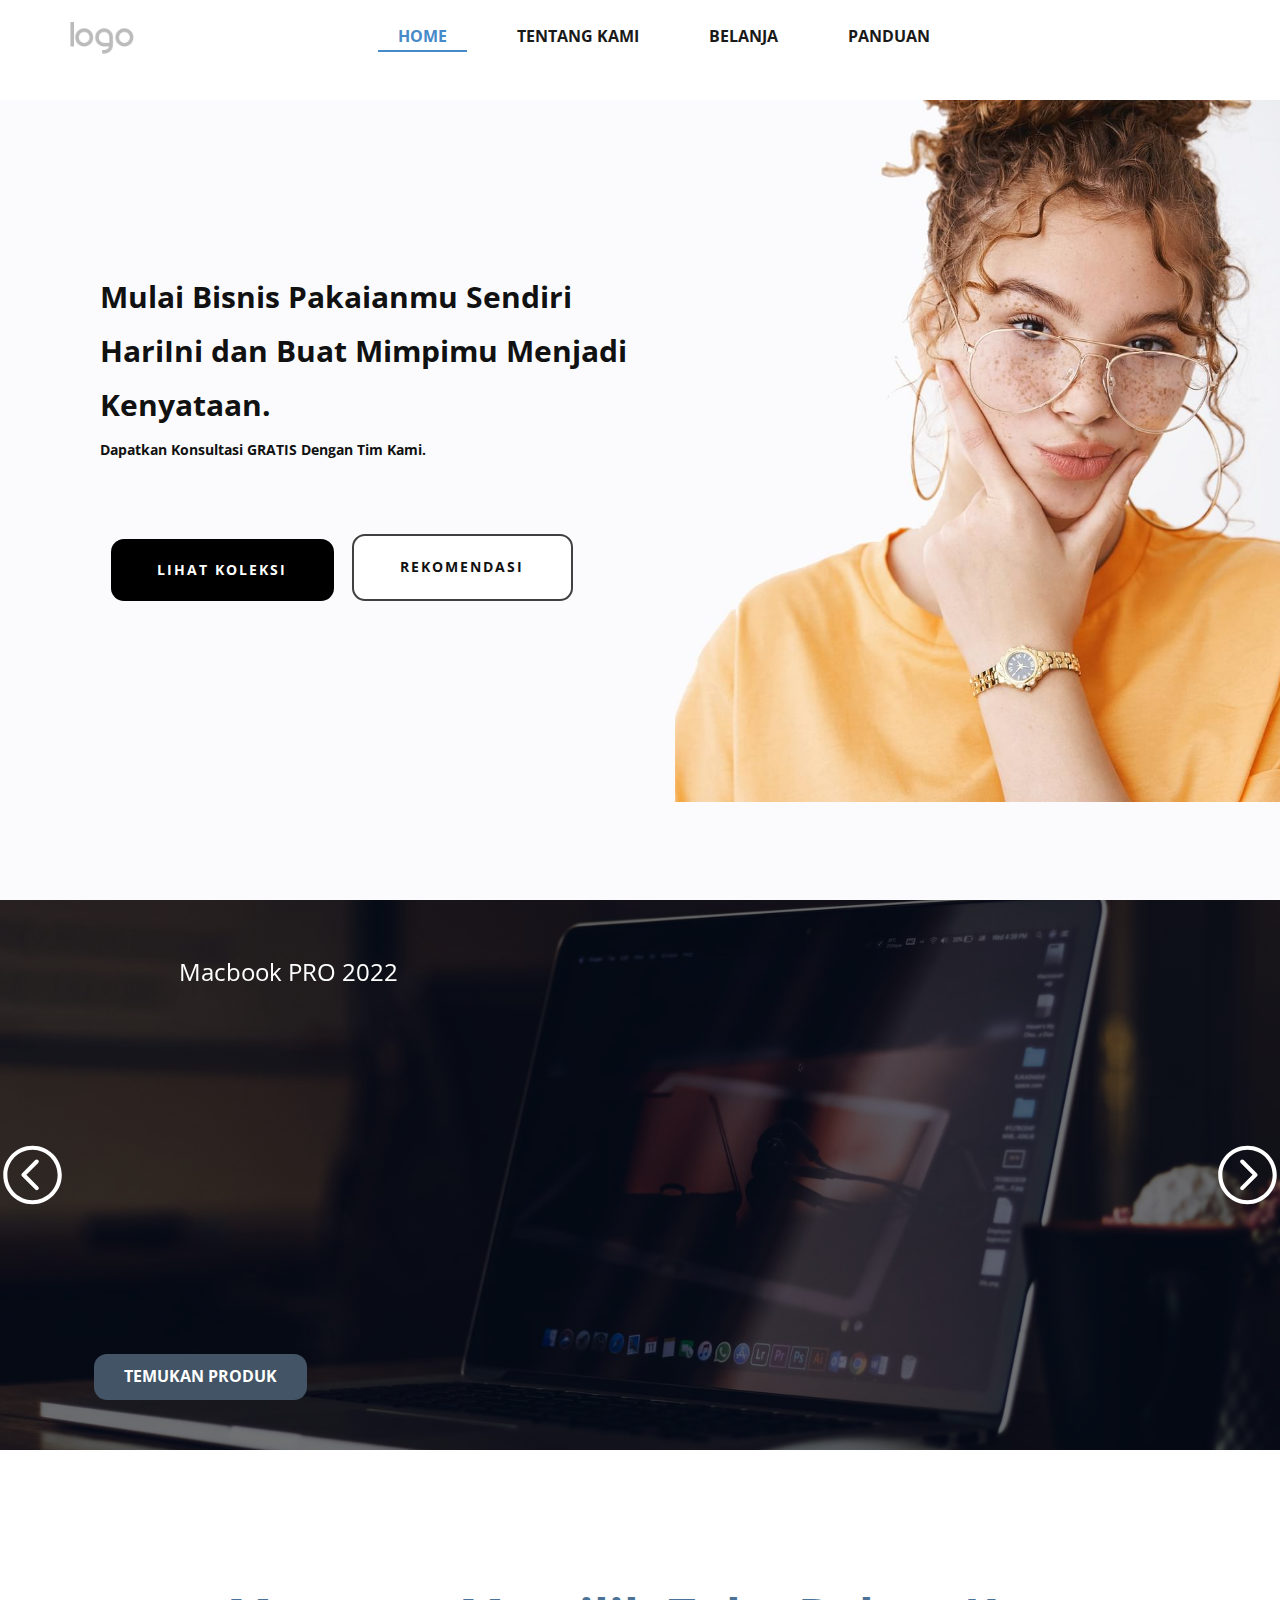
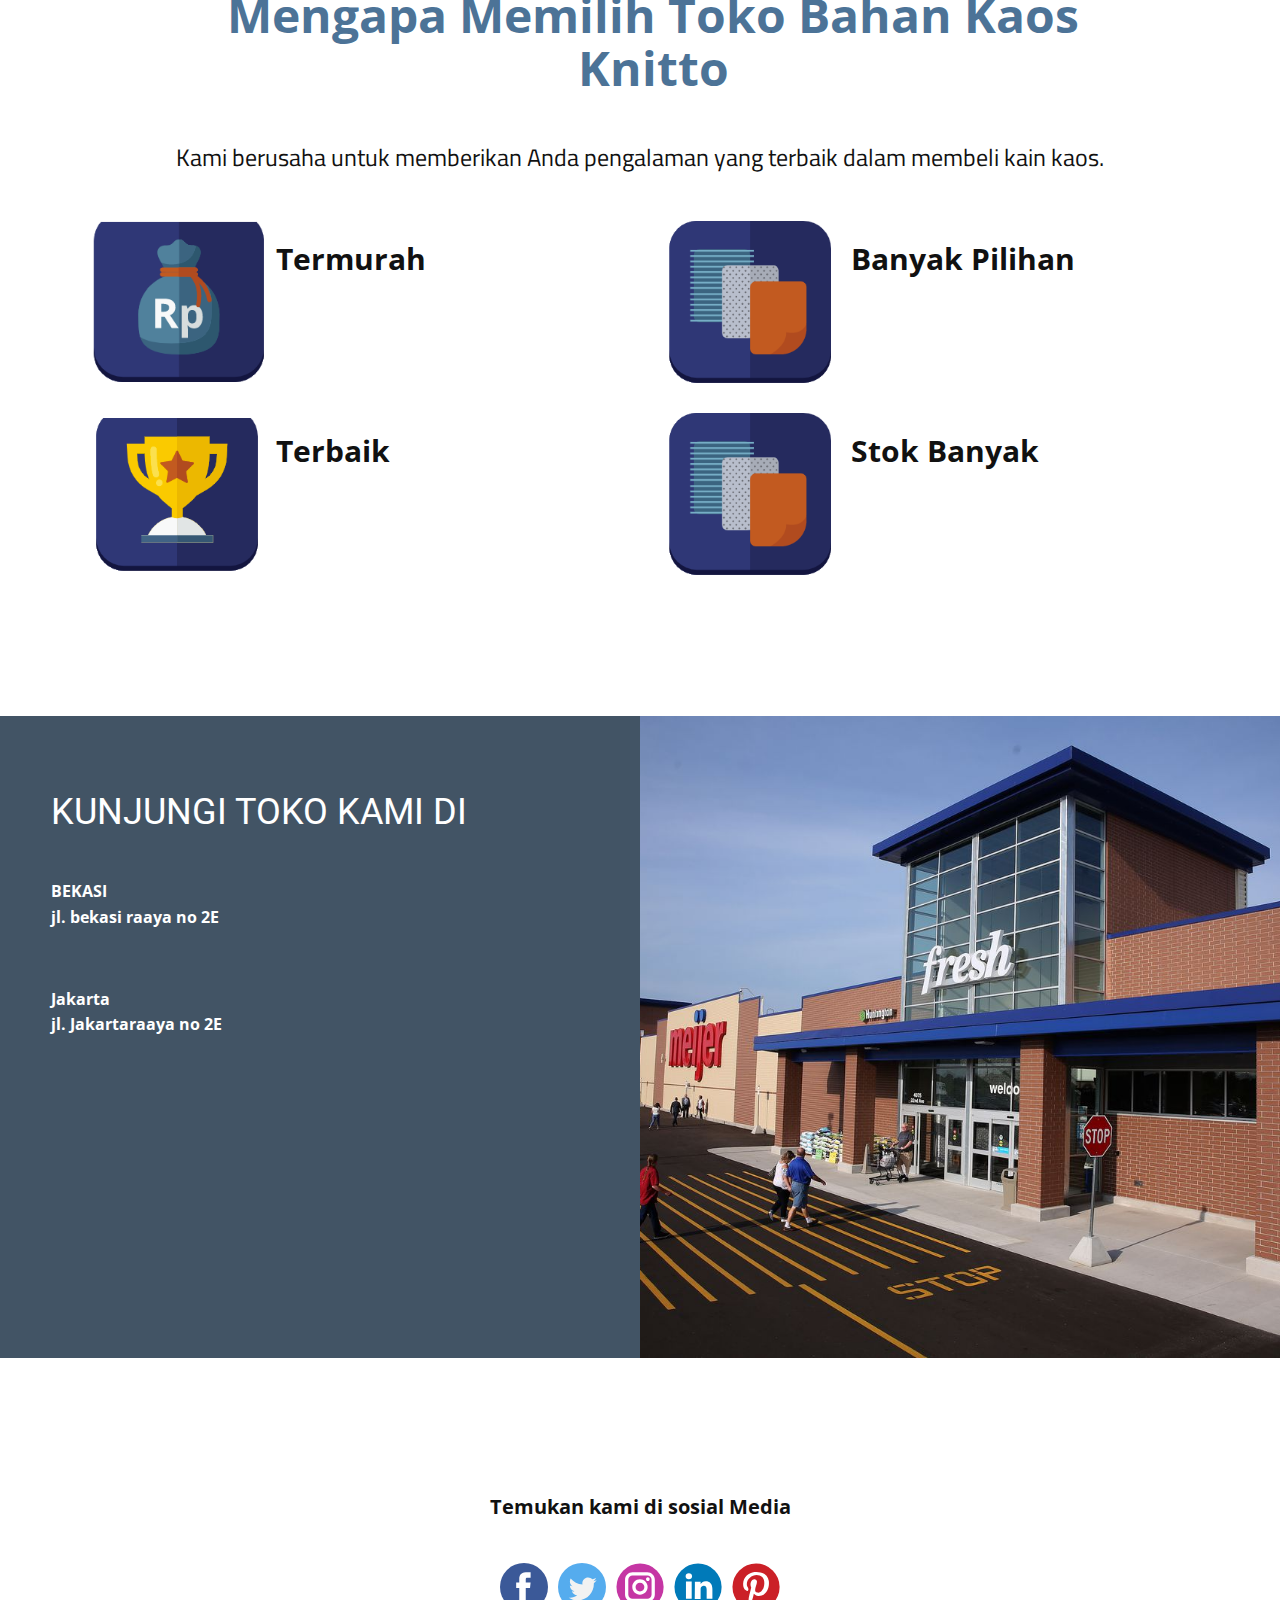
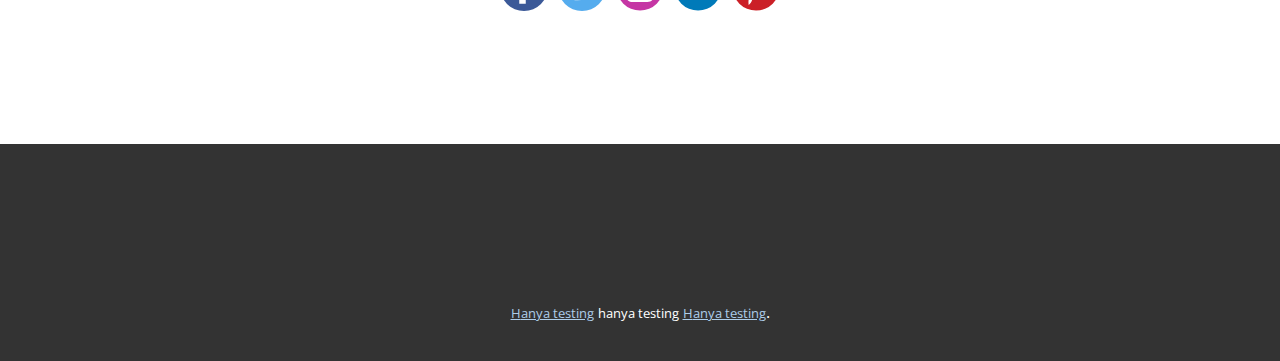
<file: index.html>
<!DOCTYPE html>
<html style="font-size: 16px;">
  <head>
    <meta name="viewport" content="width=device-width, initial-scale=1.0">
    <meta charset="utf-8">
    <meta name="keywords" content="Sample Barang 1, Sample barang 2, Mengapa Harus Membeli Barang Disini, KUNJUNGI TOKO KAMI DI">
    <meta name="description" content="">
    <meta name="page_type" content="np-template-header-footer-from-plugin">
    <title>HOME</title>
    <link rel="stylesheet" href="nicepage.css" media="screen">
<link rel="stylesheet" href="HOME.css" media="screen">
    <script class="u-script" type="text/javascript" src="jquery.js" defer=""></script>
    <script class="u-script" type="text/javascript" src="nicepage.js" defer=""></script>
    <meta name="generator" content="Nicepage 4.4.0, nicepage.com">
    <link id="u-theme-google-font" rel="stylesheet" href="https://fonts.googleapis.com/css?family=Roboto:100,100i,300,300i,400,400i,500,500i,700,700i,900,900i|Open+Sans:300,300i,400,400i,600,600i,700,700i,800,800i">
    <link id="u-page-google-font" rel="stylesheet" href="https://fonts.googleapis.com/css?family=Open+Sans:300,300i,400,400i,600,600i,700,700i,800,800i|Titillium+Web:200,200i,300,300i,400,400i,600,600i,700,700i,900">
    
    

    
    <script type="application/ld+json">{
		"@context": "http://schema.org",
		"@type": "Organization",
		"name": "",
		"logo": "images/default-logo.png"
}</script>
    <meta name="theme-color" content="#478ac9">
    <meta property="og:title" content="HOME">
    <meta property="og:type" content="website">
  </head>
  <body data-home-page="HOME.html" data-home-page-title="HOME" class="u-body u-xl-mode"><header class="u-clearfix u-header u-sticky u-sticky-e33a u-white u-header" id="sec-bfc9"><div class="u-clearfix u-sheet u-sheet-1">
        <a href="https://nicepage.com" class="u-image u-logo u-image-1">
          <img src="images/default-logo.png" class="u-logo-image u-logo-image-1">
        </a>
        <nav class="u-align-center u-menu u-menu-dropdown u-offcanvas u-menu-1">
          <div class="menu-collapse" style="font-size: 1rem; letter-spacing: 0px; font-weight: 700; text-transform: uppercase;">
            <a class="u-button-style u-custom-active-border-color u-custom-border u-custom-border-color u-custom-borders u-custom-hover-border-color u-custom-left-right-menu-spacing u-custom-padding-bottom u-custom-text-color u-custom-text-hover-color u-custom-top-bottom-menu-spacing u-nav-link u-text-active-palette-1-base u-text-hover-palette-2-base" href="#">
              <svg class="u-svg-link" viewBox="0 0 24 24"><use xmlns:xlink="http://www.w3.org/1999/xlink" xlink:href="#menu-hamburger"></use></svg>
              <svg class="u-svg-content" version="1.1" id="menu-hamburger" viewBox="0 0 16 16" x="0px" y="0px" xmlns:xlink="http://www.w3.org/1999/xlink" xmlns="http://www.w3.org/2000/svg"><g><rect y="1" width="16" height="2"></rect><rect y="7" width="16" height="2"></rect><rect y="13" width="16" height="2"></rect>
</g></svg>
            </a>
          </div>
          <div class="u-custom-menu u-nav-container">
            <ul class="u-nav u-spacing-30 u-unstyled u-nav-1"><li class="u-nav-item"><a class="u-border-2 u-border-active-palette-1-base u-border-hover-palette-1-base u-border-no-left u-border-no-right u-border-no-top u-button-style u-nav-link u-text-active-palette-1-base u-text-grey-90 u-text-hover-grey-90" href="HOME.html" style="padding: 6px 20px;">HOME</a>
</li><li class="u-nav-item"><a class="u-border-2 u-border-active-palette-1-base u-border-hover-palette-1-base u-border-no-left u-border-no-right u-border-no-top u-button-style u-nav-link u-text-active-palette-1-base u-text-grey-90 u-text-hover-grey-90" href="#" style="padding: 6px 20px;">TENTANG KAMI</a>
</li><li class="u-nav-item"><a class="u-border-2 u-border-active-palette-1-base u-border-hover-palette-1-base u-border-no-left u-border-no-right u-border-no-top u-button-style u-nav-link u-text-active-palette-1-base u-text-grey-90 u-text-hover-grey-90" href="#" style="padding: 6px 20px;">BELANJA</a>
</li><li class="u-nav-item"><a class="u-border-2 u-border-active-palette-1-base u-border-hover-palette-1-base u-border-no-left u-border-no-right u-border-no-top u-button-style u-nav-link u-text-active-palette-1-base u-text-grey-90 u-text-hover-grey-90" href="#" style="padding: 6px 20px;">PANDUAN</a>
</li></ul>
          </div>
          <div class="u-custom-menu u-nav-container-collapse">
            <div class="u-black u-container-style u-inner-container-layout u-opacity u-opacity-95 u-sidenav">
              <div class="u-inner-container-layout u-sidenav-overflow">
                <div class="u-menu-close"></div>
                <ul class="u-align-center u-nav u-popupmenu-items u-unstyled u-nav-2"><li class="u-nav-item"><a class="u-button-style u-nav-link" href="HOME.html" style="padding: 10px 64px;">HOME</a>
</li><li class="u-nav-item"><a class="u-button-style u-nav-link" href="#" style="padding: 10px 64px;">TENTANG KAMI</a>
</li><li class="u-nav-item"><a class="u-button-style u-nav-link" href="#" style="padding: 10px 64px;">BELANJA</a>
</li><li class="u-nav-item"><a class="u-button-style u-nav-link" href="#" style="padding: 10px 64px;">PANDUAN</a>
</li></ul>
              </div>
            </div>
            <div class="u-black u-menu-overlay u-opacity u-opacity-70"></div>
          </div>
        </nav>
      </div><style class="u-sticky-style" data-style-id="e33a">.u-sticky-fixed.u-sticky-e33a:before, .u-body.u-sticky-fixed .u-sticky-e33a:before {
borders: top right bottom left !important
}</style></header>
    <section class="u-carousel u-slide u-block-07f1-1" id="carousel_7e7e" data-image-width="1980" data-image-height="1200" data-interval="5000" data-u-ride="carousel">
      <ol class="u-absolute-hcenter u-carousel-indicators u-hidden u-block-07f1-2">
        <li data-u-target="#carousel_7e7e" data-u-slide-to="0" class="u-active u-grey-30"></li>
      </ol>
      <div class="u-carousel-inner" role="listbox">
        <div class="u-active u-carousel-item u-clearfix u-image u-section-1-1" data-image-width="1980" data-image-height="1200">
          <div class="u-clearfix u-layout-wrap u-layout-wrap-1">
            <div class="u-layout">
              <div class="u-layout-row">
                <div class="u-align-center u-container-style u-layout-cell u-shape-rectangle u-size-30 u-layout-cell-1">
                  <div class="u-container-layout u-container-layout-1">
                    <p class="u-align-left u-text u-text-1">
                      <span style="font-size: 1.875rem;"> Mulai Bisnis Pakaianmu Sendiri HariIni dan Buat Mimpimu Menjadi Kenyataan.</span>
                      <br>
                      <span style="font-size: 0.875rem;">Dapatkan Konsultasi GRATIS Dengan Tim Kami.</span>
                    </p>
                    <a href="https://nicepage.com/website-templates" class="u-active-palette-4-base u-align-center u-border-2 u-border-grey-75 u-btn u-btn-round u-button-style u-hover-palette-4-base u-radius-13 u-text-active-white u-text-hover-palette-1-base u-white u-btn-1">Rekomendasi</a>
                    <a href="https://nicepage.com/website-templates" class="u-active-palette-4-base u-align-center u-black u-border-none u-btn u-btn-round u-button-style u-hover-palette-4-base u-radius-13 u-text-active-white u-text-hover-white u-btn-2">Lihat Koleksi</a>
                  </div>
                </div>
                <div class="u-container-style u-image u-layout-cell u-size-30 u-image-1" data-image-width="1241" data-image-height="1080">
                  <div class="u-container-layout u-container-layout-2"></div>
                </div>
              </div>
            </div>
          </div>
        </div>
      </div>
      <a class="u-absolute-vcenter u-carousel-control u-carousel-control-prev u-hidden u-text-grey-30 u-block-07f1-3" href="#carousel_7e7e" role="button" data-u-slide="prev">
        <span aria-hidden="true">
          <svg viewBox="0 0 477.175 477.175"><path d="M145.188,238.575l215.5-215.5c5.3-5.3,5.3-13.8,0-19.1s-13.8-5.3-19.1,0l-225.1,225.1c-5.3,5.3-5.3,13.8,0,19.1l225.1,225
                    c2.6,2.6,6.1,4,9.5,4s6.9-1.3,9.5-4c5.3-5.3,5.3-13.8,0-19.1L145.188,238.575z"></path></svg>
        </span>
        <span class="sr-only">Previous</span>
      </a>
      <a class="u-absolute-vcenter u-carousel-control u-carousel-control-next u-hidden u-text-grey-30 u-block-07f1-4" href="#carousel_7e7e" role="button" data-u-slide="next">
        <span aria-hidden="true">
          <svg viewBox="0 0 477.175 477.175"><path d="M360.731,229.075l-225.1-225.1c-5.3-5.3-13.8-5.3-19.1,0s-5.3,13.8,0,19.1l215.5,215.5l-215.5,215.5
                    c-5.3,5.3-5.3,13.8,0,19.1c2.6,2.6,6.1,4,9.5,4c3.4,0,6.9-1.3,9.5-4l225.1-225.1C365.931,242.875,365.931,234.275,360.731,229.075z"></path></svg>
        </span>
        <span class="sr-only">Next</span>
      </a>
    </section>
    <section class="u-carousel u-slide u-block-698c-1" id="carousel_0779" data-interval="5000" data-u-ride="carousel">
      <ol class="u-absolute-hcenter u-carousel-indicators u-block-698c-2"></ol>
      <div class="u-carousel-inner" role="listbox">
        <div class="u-active u-align-center u-carousel-item u-clearfix u-image u-shading u-section-2-1" src="" data-image-width="6000" data-image-height="4000">
          <div class="u-clearfix u-sheet u-sheet-1">
            <p class="u-text u-text-1">Macbook PRO 2022</p>
            <a href="#" class="u-border-none u-btn u-btn-round u-button-style u-palette-1-dark-2 u-radius-13 u-btn-1">Temukan Produk</a>
          </div>
        </div>
        <div class="u-align-center u-carousel-item u-clearfix u-image u-shading u-section-2-2" src="" data-image-width="1067" data-image-height="1600">
          <div class="u-clearfix u-sheet u-sheet-1">
            <p class="u-text u-text-1">Macbook PRO 2022</p>
            <a href="#" class="u-border-none u-btn u-btn-round u-button-style u-palette-1-dark-2 u-radius-13 u-btn-1">Temukan Produk</a>
          </div>
        </div>
      </div>
      <a class="u-absolute-vcenter u-carousel-control u-carousel-control-prev u-block-698c-3" href="#carousel_0779" role="button" data-u-slide="prev">
        <span aria-hidden="true">
          <svg viewBox="0 0 129 129"><path d="m64.5,122.6c32,0 58.1-26 58.1-58.1s-26-58-58.1-58-58,26-58,58 26,58.1 58,58.1zm0-108c27.5,5.32907e-15 49.9,22.4 49.9,49.9s-22.4,49.9-49.9,49.9-49.9-22.4-49.9-49.9 22.4-49.9 49.9-49.9z"></path><path d="m70,93.5c0.8,0.8 1.8,1.2 2.9,1.2 1,0 2.1-0.4 2.9-1.2 1.6-1.6 1.6-4.2 0-5.8l-23.5-23.5 23.5-23.5c1.6-1.6 1.6-4.2 0-5.8s-4.2-1.6-5.8,0l-26.4,26.4c-0.8,0.8-1.2,1.8-1.2,2.9s0.4,2.1 1.2,2.9l26.4,26.4z"></path></svg>
        </span>
        <span class="sr-only">
          <svg viewBox="0 0 129 129"><path d="m64.5,122.6c32,0 58.1-26 58.1-58.1s-26-58-58.1-58-58,26-58,58 26,58.1 58,58.1zm0-108c27.5,5.32907e-15 49.9,22.4 49.9,49.9s-22.4,49.9-49.9,49.9-49.9-22.4-49.9-49.9 22.4-49.9 49.9-49.9z"></path><path d="m70,93.5c0.8,0.8 1.8,1.2 2.9,1.2 1,0 2.1-0.4 2.9-1.2 1.6-1.6 1.6-4.2 0-5.8l-23.5-23.5 23.5-23.5c1.6-1.6 1.6-4.2 0-5.8s-4.2-1.6-5.8,0l-26.4,26.4c-0.8,0.8-1.2,1.8-1.2,2.9s0.4,2.1 1.2,2.9l26.4,26.4z"></path></svg>
        </span>
      </a>
      <a class="u-absolute-vcenter u-carousel-control u-carousel-control-next u-block-698c-4" href="#carousel_0779" role="button" data-u-slide="next">
        <span aria-hidden="true">
          <svg viewBox="0 0 129 129"><path d="M64.5,122.6c32,0,58.1-26,58.1-58.1S96.5,6.4,64.5,6.4S6.4,32.5,6.4,64.5S32.5,122.6,64.5,122.6z M64.5,14.6    c27.5,0,49.9,22.4,49.9,49.9S92,114.4,64.5,114.4S14.6,92,14.6,64.5S37,14.6,64.5,14.6z"></path><path d="m51.1,93.5c0.8,0.8 1.8,1.2 2.9,1.2 1,0 2.1-0.4 2.9-1.2l26.4-26.4c0.8-0.8 1.2-1.8 1.2-2.9 0-1.1-0.4-2.1-1.2-2.9l-26.4-26.4c-1.6-1.6-4.2-1.6-5.8,0-1.6,1.6-1.6,4.2 0,5.8l23.5,23.5-23.5,23.5c-1.6,1.6-1.6,4.2 0,5.8z"></path></svg>
        </span>
        <span class="sr-only">
          <svg viewBox="0 0 129 129"><path d="M64.5,122.6c32,0,58.1-26,58.1-58.1S96.5,6.4,64.5,6.4S6.4,32.5,6.4,64.5S32.5,122.6,64.5,122.6z M64.5,14.6    c27.5,0,49.9,22.4,49.9,49.9S92,114.4,64.5,114.4S14.6,92,14.6,64.5S37,14.6,64.5,14.6z"></path><path d="m51.1,93.5c0.8,0.8 1.8,1.2 2.9,1.2 1,0 2.1-0.4 2.9-1.2l26.4-26.4c0.8-0.8 1.2-1.8 1.2-2.9 0-1.1-0.4-2.1-1.2-2.9l-26.4-26.4c-1.6-1.6-4.2-1.6-5.8,0-1.6,1.6-1.6,4.2 0,5.8l23.5,23.5-23.5,23.5c-1.6,1.6-1.6,4.2 0,5.8z"></path></svg>
        </span>
      </a>
    </section>
    <br>
    <br>
    <br>
    <br>
    <section class="u-align-center u-clearfix u-section-3" id="sec-028e">
      <div class="u-clearfix u-sheet u-sheet-1">
        <h1 class="u-align-center u-custom-font u-font-open-sans u-text u-text-palette-1-dark-1 u-text-1">Mengapa Memilih Toko Bahan Kaos Knitto</h1>
        <h2 class="u-custom-font u-font-titillium-web u-text u-text-2">Kami berusaha untuk memberikan Anda pengalaman yang terbaik dalam membeli kain kaos.</h2>
        <div class="u-expanded-width u-list u-list-1">
          <div class="u-repeater u-repeater-1">
            <div class="u-container-style u-list-item u-repeater-item">
              <div class="u-container-layout u-similar-container u-container-layout-1">
                <img class="u-image u-image-default u-image-1" src="images/icon4.PNG" alt="" data-image-width="261" data-image-height="223">
                <p class="u-text u-text-3">
                  <span style="font-size: 1.875rem;"><b>Termurah</b>
                  </span>
                  <span style="font-size: 1.25rem;">
                    <span style="font-size: 1.875rem;"></span>
                  </span>
                  <span style="font-size: 1.25rem;"></span>
                </p>
              </div>
            </div>
            <div class="u-container-style u-list-item u-repeater-item">
              <div class="u-container-layout u-similar-container u-container-layout-2">
                <img class="u-image u-image-default u-image-2" src="images/icon1.PNG" alt="" data-image-width="258" data-image-height="244">
                <p class="u-text u-text-4">
                  <span style="font-size: 1.875rem;"><b>Banyak Pilihan</b>
                  </span>
                  <span style="font-size: 1.25rem;">
                    <span style="font-size: 1.875rem;"></span>
                  </span>
                  <span style="font-size: 1.25rem;"></span>
                </p>
              </div>
            </div>
            <div class="u-container-style u-list-item u-repeater-item">
              <div class="u-container-layout u-similar-container u-container-layout-3">
                <img class="u-image u-image-default u-image-3" src="images/icon3.PNG" alt="" data-image-width="261" data-image-height="234">
                <p class="u-text u-text-5">
                  <span style="font-size: 1.875rem;"><b>Terbaik</b>
                  </span>
                  <span style="font-size: 1.25rem;">
                    <span style="font-size: 1.875rem;"></span>
                  </span>
                  <span style="font-size: 1.25rem;"></span>
                </p>
              </div>
            </div>
            <div class="u-container-style u-list-item u-repeater-item">
              <div class="u-container-layout u-similar-container u-container-layout-4">
                <img class="u-image u-image-default u-image-4" src="images/icon1.PNG" alt="" data-image-width="258" data-image-height="244">
                <p class="u-text u-text-6">
                  <span style="font-size: 1.875rem;"><b>Stok Banyak</b>
                  </span>
                  <span style="font-size: 1.25rem;">
                    <span style="font-size: 1.875rem;"></span>
                  </span>
                  <span style="font-size: 1.25rem;"></span>
                </p>
              </div>
            </div>
          </div>
        </div>
      </div>
    </section>
    <br>
    <br>
    <br>
    <br>
    <section class="u-clearfix u-section-4" id="sec-9bce">
      <div class="u-clearfix u-expanded-width u-gutter-0 u-layout-wrap u-layout-wrap-1">
        <div class="u-layout" style="">
          <div class="u-layout-row" style="">
            <div class="u-container-style u-layout-cell u-left-cell u-palette-1-dark-2 u-size-30 u-size-xs-60 u-layout-cell-1" src="">
              <div class="u-container-layout u-container-layout-1">
                <h2 class="u-align-center u-text u-text-default u-text-1">KUNJUNGI TOKO KAMI DI&nbsp;</h2>
                <p class="u-align-left u-text u-text-2">BEKASI<br>jl. bekasi raaya no 2E
                </p>
                <p class="u-align-left u-text u-text-3">Jakarta<br>jl. Jakartaraaya no 2E
                </p>
              </div>
            </div>
            <div class="u-align-center u-container-style u-image u-layout-cell u-right-cell u-size-30 u-size-xs-60 u-image-1" src="" data-image-width="1280" data-image-height="853">
              <div class="u-container-layout u-valign-middle u-container-layout-2" src=""></div>
            </div>
          </div>
        </div>
      </div>
    </section>
    <section class="u-align-center u-clearfix u-section-5" id="sec-bd19">
      <div class="u-clearfix u-sheet u-valign-middle u-sheet-1">
        <p class="u-text u-text-1">Temukan kami di sosial Media<span style="font-weight: 700;"></span>
        </p>
        <div class="u-social-icons u-spacing-10 u-social-icons-1">
          <a class="u-social-url" title="facebook" target="_blank" href="https://facebook.com/name"><span class="u-icon u-social-facebook u-social-icon u-icon-1"><svg class="u-svg-link" preserveAspectRatio="xMidYMin slice" viewBox="0 0 112.196 112.196" style=""><use xmlns:xlink="http://www.w3.org/1999/xlink" xlink:href="#svg-194c"></use></svg><svg class="u-svg-content" viewBox="0 0 112.196 112.196" x="0px" y="0px" id="svg-194c" style="enable-background:new 0 0 112.196 112.196;"><g><circle style="fill:currentColor;" cx="56.098" cy="56.098" r="56.098"></circle><path style="fill:#FFFFFF;" d="M70.201,58.294h-10.01v36.672H45.025V58.294h-7.213V45.406h7.213v-8.34   c0-5.964,2.833-15.303,15.301-15.303L71.56,21.81v12.51h-8.151c-1.337,0-3.217,0.668-3.217,3.513v7.585h11.334L70.201,58.294z"></path>
</g></svg></span>
          </a>
          <a class="u-social-url" title="twitter" target="_blank" href="https://twitter.com/name"><span class="u-icon u-social-icon u-social-twitter u-icon-2"><svg class="u-svg-link" preserveAspectRatio="xMidYMin slice" viewBox="0 0 112.197 112.197" style=""><use xmlns:xlink="http://www.w3.org/1999/xlink" xlink:href="#svg-037f"></use></svg><svg class="u-svg-content" viewBox="0 0 112.197 112.197" x="0px" y="0px" id="svg-037f" style="enable-background:new 0 0 112.197 112.197;"><g><circle style="fill:#55ACEE;" cx="56.099" cy="56.098" r="56.098"></circle><g><path style="fill:#F1F2F2;" d="M90.461,40.316c-2.404,1.066-4.99,1.787-7.702,2.109c2.769-1.659,4.894-4.284,5.897-7.417    c-2.591,1.537-5.462,2.652-8.515,3.253c-2.446-2.605-5.931-4.233-9.79-4.233c-7.404,0-13.409,6.005-13.409,13.409    c0,1.051,0.119,2.074,0.349,3.056c-11.144-0.559-21.025-5.897-27.639-14.012c-1.154,1.98-1.816,4.285-1.816,6.742    c0,4.651,2.369,8.757,5.965,11.161c-2.197-0.069-4.266-0.672-6.073-1.679c-0.001,0.057-0.001,0.114-0.001,0.17    c0,6.497,4.624,11.916,10.757,13.147c-1.124,0.308-2.311,0.471-3.532,0.471c-0.866,0-1.705-0.083-2.523-0.239    c1.706,5.326,6.657,9.203,12.526,9.312c-4.59,3.597-10.371,5.74-16.655,5.74c-1.08,0-2.15-0.063-3.197-0.188    c5.931,3.806,12.981,6.025,20.553,6.025c24.664,0,38.152-20.432,38.152-38.153c0-0.581-0.013-1.16-0.039-1.734    C86.391,45.366,88.664,43.005,90.461,40.316L90.461,40.316z"></path>
</g>
</g></svg></span>
          </a>
          <a class="u-social-url" target="_blank" data-type="Instagram" title="Instagram" href=""><span class="u-icon u-social-icon u-social-instagram u-icon-3"><svg class="u-svg-link" preserveAspectRatio="xMidYMin slice" viewBox="0 0 112 112" style=""><use xmlns:xlink="http://www.w3.org/1999/xlink" xlink:href="#svg-7eb4"></use></svg><svg class="u-svg-content" viewBox="0 0 112 112" x="0" y="0" id="svg-7eb4"><circle fill="currentColor" cx="56.1" cy="56.1" r="55"></circle><path fill="#FFFFFF" d="M55.9,38.2c-9.9,0-17.9,8-17.9,17.9C38,66,46,74,55.9,74c9.9,0,17.9-8,17.9-17.9C73.8,46.2,65.8,38.2,55.9,38.2
            z M55.9,66.4c-5.7,0-10.3-4.6-10.3-10.3c-0.1-5.7,4.6-10.3,10.3-10.3c5.7,0,10.3,4.6,10.3,10.3C66.2,61.8,61.6,66.4,55.9,66.4z"></path><path fill="#FFFFFF" d="M74.3,33.5c-2.3,0-4.2,1.9-4.2,4.2s1.9,4.2,4.2,4.2s4.2-1.9,4.2-4.2S76.6,33.5,74.3,33.5z"></path><path fill="#FFFFFF" d="M73.1,21.3H38.6c-9.7,0-17.5,7.9-17.5,17.5v34.5c0,9.7,7.9,17.6,17.5,17.6h34.5c9.7,0,17.5-7.9,17.5-17.5V38.8
            C90.6,29.1,82.7,21.3,73.1,21.3z M83,73.3c0,5.5-4.5,9.9-9.9,9.9H38.6c-5.5,0-9.9-4.5-9.9-9.9V38.8c0-5.5,4.5-9.9,9.9-9.9h34.5
            c5.5,0,9.9,4.5,9.9,9.9V73.3z"></path></svg></span>
          </a>
          <a class="u-social-url" target="_blank" data-type="LinkedIn" title="LinkedIn" href=""><span class="u-icon u-social-icon u-social-linkedin u-icon-4"><svg class="u-svg-link" preserveAspectRatio="xMidYMin slice" viewBox="0 0 112 112" style=""><use xmlns:xlink="http://www.w3.org/1999/xlink" xlink:href="#svg-0e51"></use></svg><svg class="u-svg-content" viewBox="0 0 112 112" x="0" y="0" id="svg-0e51"><circle fill="currentColor" cx="56.1" cy="56.1" r="55"></circle><path fill="#FFFFFF" d="M41.3,83.7H27.9V43.4h13.4V83.7z M34.6,37.9L34.6,37.9c-4.6,0-7.5-3.1-7.5-7c0-4,3-7,7.6-7s7.4,3,7.5,7
            C42.2,34.8,39.2,37.9,34.6,37.9z M89.6,83.7H76.2V62.2c0-5.4-1.9-9.1-6.8-9.1c-3.7,0-5.9,2.5-6.9,4.9c-0.4,0.9-0.4,2.1-0.4,3.3v22.5
            H48.7c0,0,0.2-36.5,0-40.3h13.4v5.7c1.8-2.7,5-6.7,12.1-6.7c8.8,0,15.4,5.8,15.4,18.1V83.7z"></path></svg></span>
          </a>
          <a class="u-social-url" target="_blank" data-type="Pinterest" title="Pinterest" href=""><span class="u-icon u-social-icon u-social-pinterest u-icon-5"><svg class="u-svg-link" preserveAspectRatio="xMidYMin slice" viewBox="0 0 112 112" style=""><use xmlns:xlink="http://www.w3.org/1999/xlink" xlink:href="#svg-7a74"></use></svg><svg class="u-svg-content" viewBox="0 0 112 112" x="0" y="0" id="svg-7a74"><circle fill="currentColor" cx="56.1" cy="56.1" r="55"></circle><path fill="#FFFFFF" d="M61.1,76.9c-4.7-0.3-6.7-2.7-10.3-5c-2,10.7-4.6,20.9-11.9,26.2c-2.2-16.1,3.3-28.2,5.9-41
            c-4.4-7.5,0.6-22.5,9.9-18.8c11.6,4.6-10,27.8,4.4,30.7C74.2,72,80.3,42.8,71,33.4C57.5,19.6,31.7,33,34.9,52.6
            c0.8,4.8,5.8,6.2,2,12.9c-8.7-1.9-11.2-8.8-10.9-17.8C26.5,32.8,39.3,22.5,52.2,21c16.3-1.9,31.6,5.9,33.7,21.2
            C88.2,59.5,78.6,78.2,61.1,76.9z"></path></svg></span>
          </a>
        </div>
      </div>
    </section>
    
    
    <footer class="u-align-center u-clearfix u-footer u-grey-80 u-footer" id="sec-1b06"><div class="u-align-left u-clearfix u-sheet u-sheet-1"></div></footer>
    <section class="u-backlink u-clearfix u-grey-80">
      <a class="u-link" href="https://nicepage.com/website-templates" target="_blank">
        <span>hanya testing</span>
      </a>
      <p class="u-text">
        <span>hanya testing</span>
      </p>
      <a class="u-link" href="" target="_blank">
        <span>hanya testing</span>
      </a>. 
    </section>
  </body>
</html>
</file>
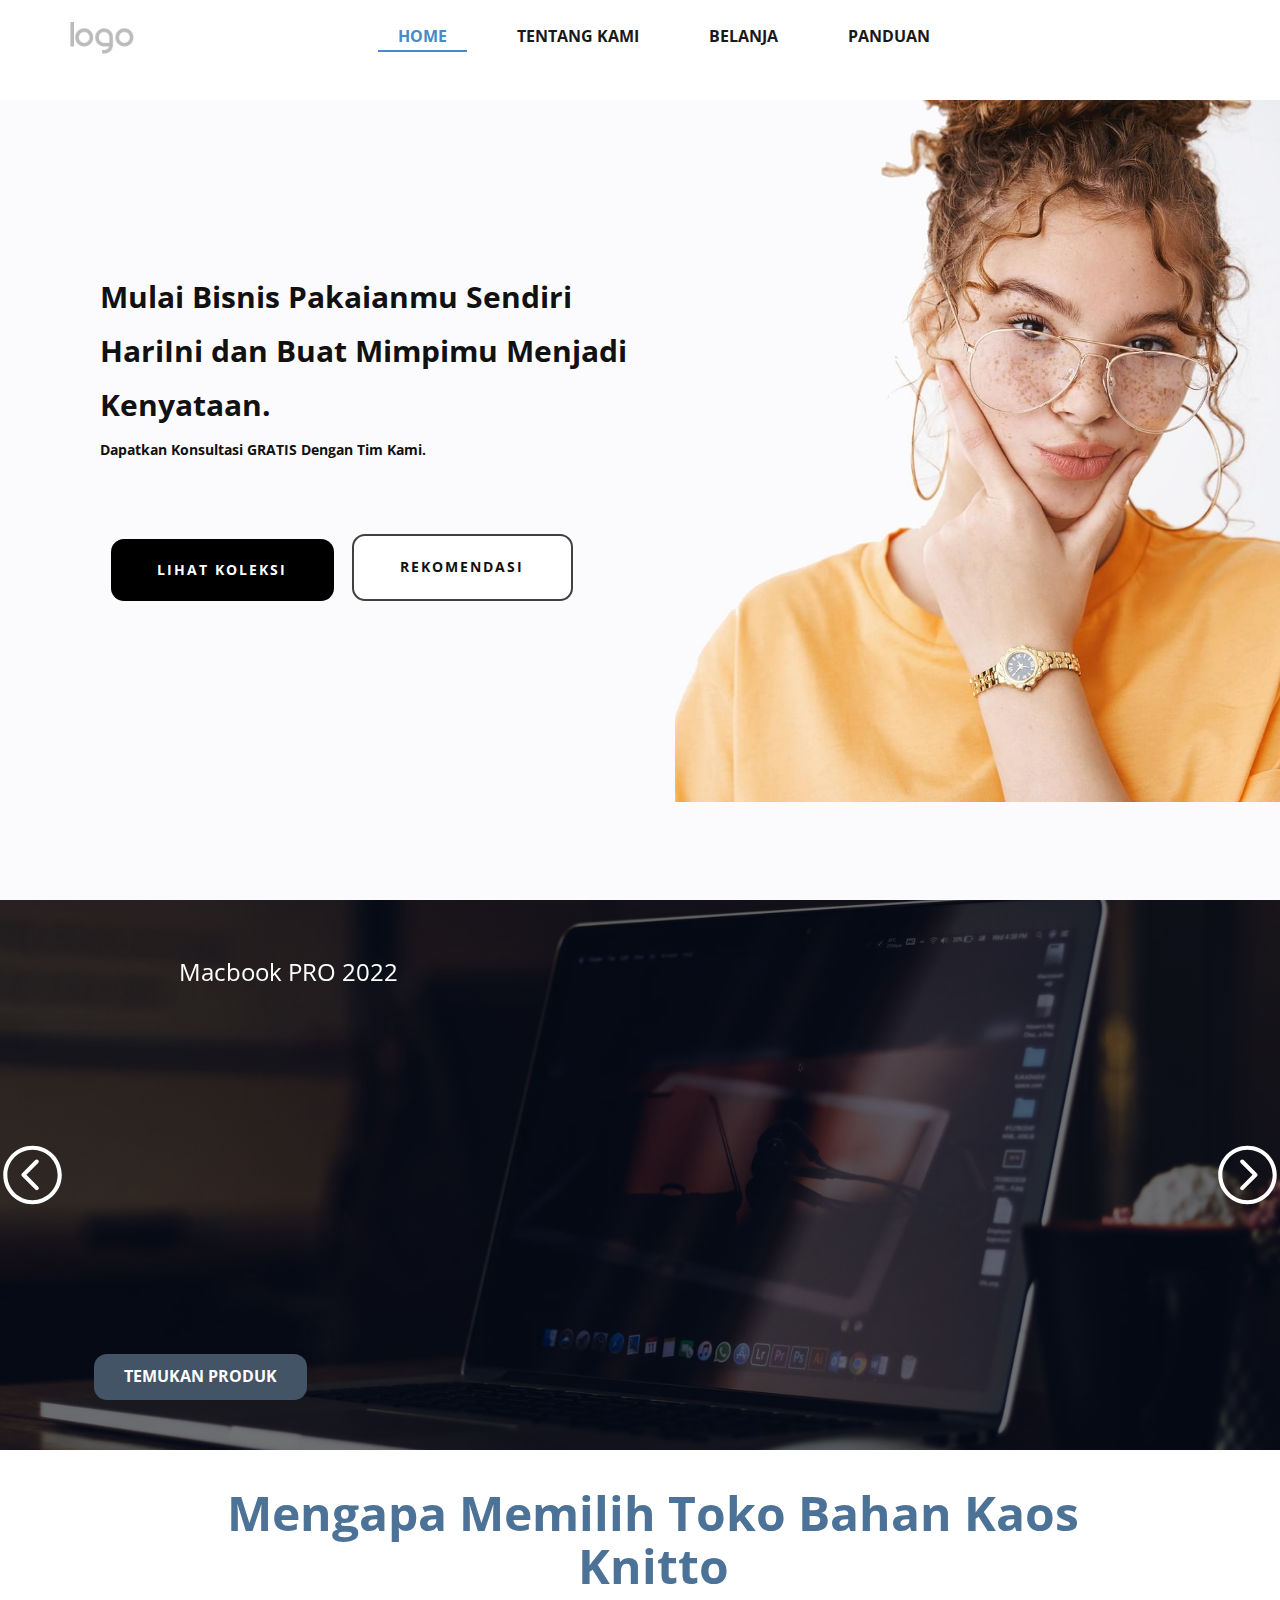
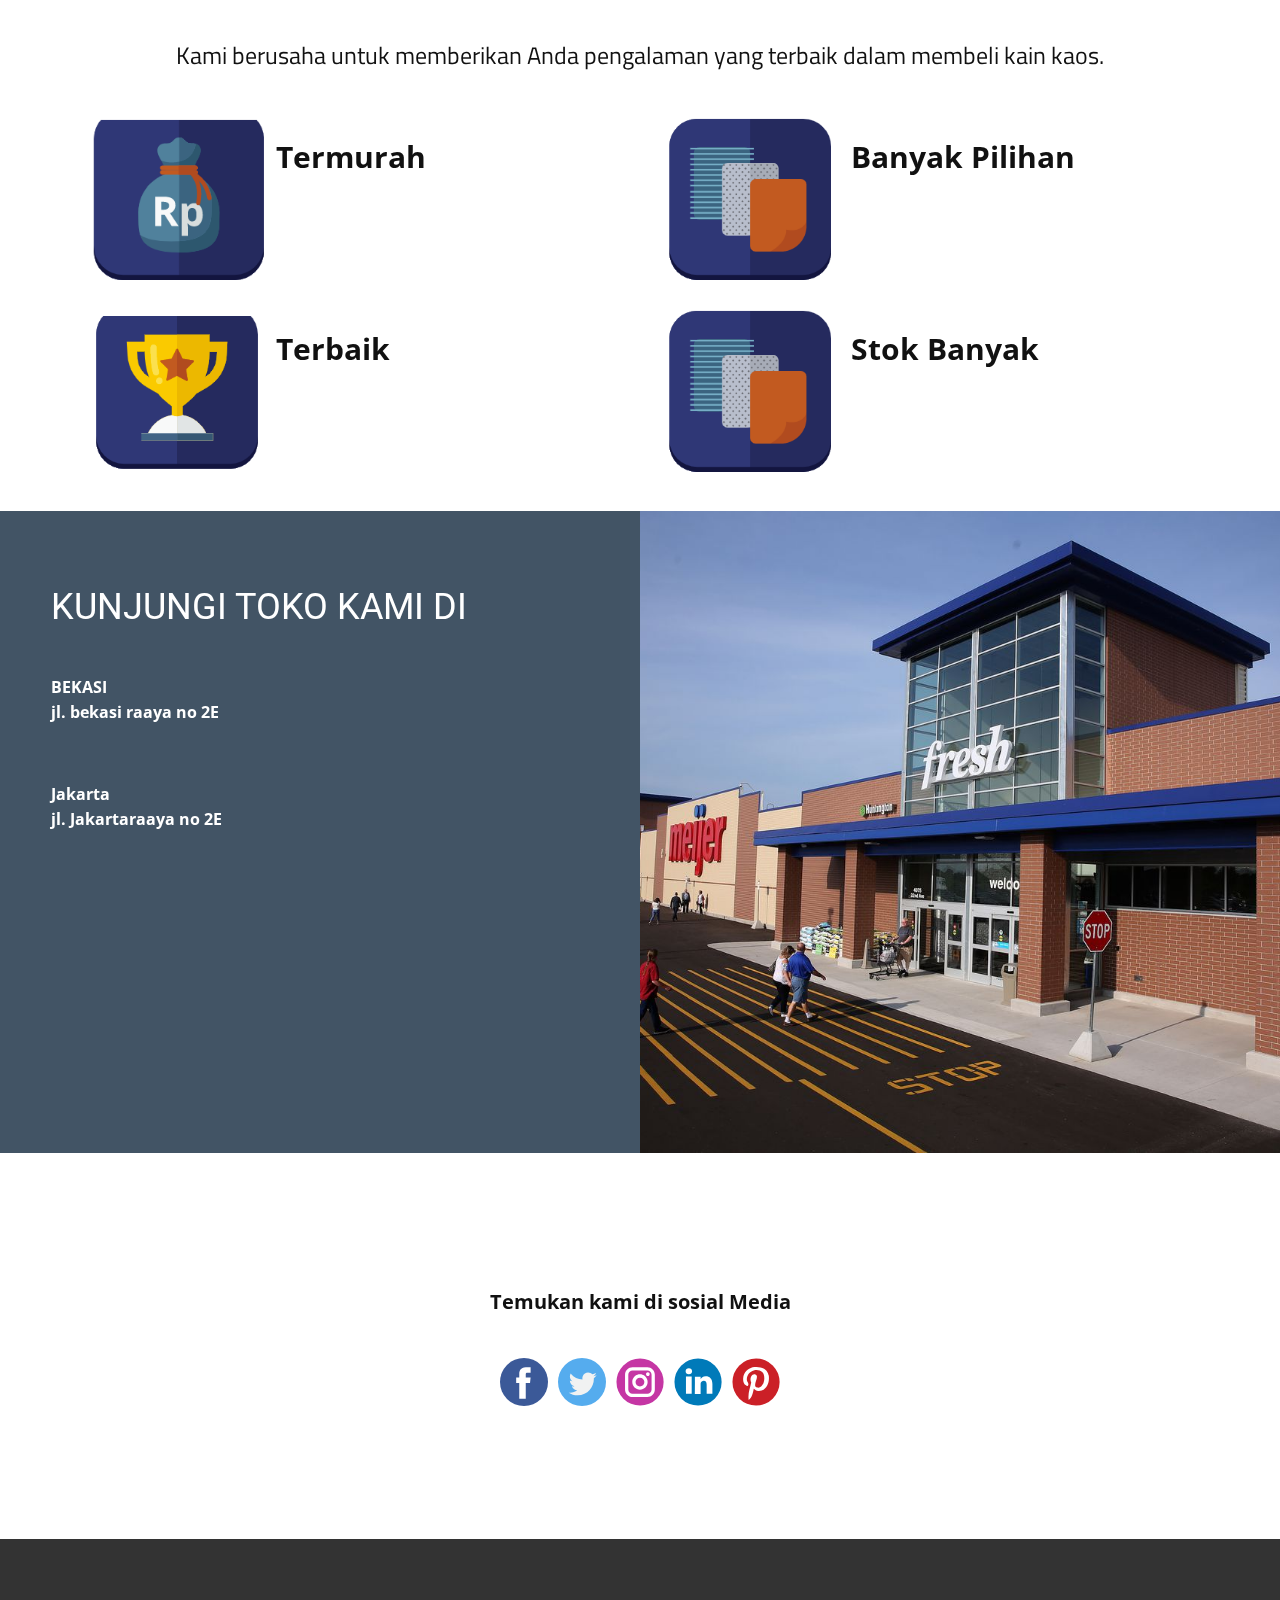
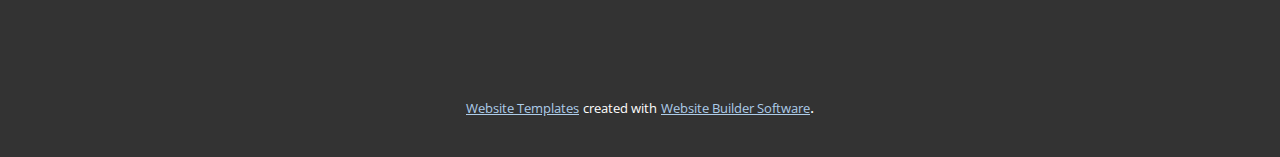
<file: HOME.html>
<!DOCTYPE html>
<html style="font-size: 16px;">
  <head>
    <meta name="viewport" content="width=device-width, initial-scale=1.0">
    <meta charset="utf-8">
    <meta name="keywords" content="Sample Barang 1, Sample barang 2, Mengapa Harus Membeli Barang Disini, KUNJUNGI TOKO KAMI DI">
    <meta name="description" content="">
    <meta name="page_type" content="np-template-header-footer-from-plugin">
    <title>HOME</title>
    <link rel="stylesheet" href="nicepage.css" media="screen">
<link rel="stylesheet" href="HOME.css" media="screen">
    <script class="u-script" type="text/javascript" src="jquery.js" defer=""></script>
    <script class="u-script" type="text/javascript" src="nicepage.js" defer=""></script>
    <meta name="generator" content="Nicepage 4.4.0, nicepage.com">
    <link id="u-theme-google-font" rel="stylesheet" href="https://fonts.googleapis.com/css?family=Roboto:100,100i,300,300i,400,400i,500,500i,700,700i,900,900i|Open+Sans:300,300i,400,400i,600,600i,700,700i,800,800i">
    <link id="u-page-google-font" rel="stylesheet" href="https://fonts.googleapis.com/css?family=Open+Sans:300,300i,400,400i,600,600i,700,700i,800,800i|Titillium+Web:200,200i,300,300i,400,400i,600,600i,700,700i,900">
    
    
    
    
    
    
    <script type="application/ld+json">{
		"@context": "http://schema.org",
		"@type": "Organization",
		"name": "",
		"logo": "images/default-logo.png"
}</script>
    <meta name="theme-color" content="#478ac9">
    <meta property="og:title" content="HOME">
    <meta property="og:type" content="website">
  </head>
  <body class="u-body u-xl-mode"><header class="u-clearfix u-header u-sticky u-sticky-e33a u-white u-header" id="sec-bfc9"><div class="u-clearfix u-sheet u-sheet-1">
        <a href="https://nicepage.com" class="u-image u-logo u-image-1">
          <img src="images/default-logo.png" class="u-logo-image u-logo-image-1">
        </a>
        <nav class="u-align-center u-menu u-menu-dropdown u-offcanvas u-menu-1">
          <div class="menu-collapse" style="font-size: 1rem; letter-spacing: 0px; font-weight: 700; text-transform: uppercase;">
            <a class="u-button-style u-custom-active-border-color u-custom-border u-custom-border-color u-custom-borders u-custom-hover-border-color u-custom-left-right-menu-spacing u-custom-padding-bottom u-custom-text-color u-custom-text-hover-color u-custom-top-bottom-menu-spacing u-nav-link u-text-active-palette-1-base u-text-hover-palette-2-base" href="#">
              <svg class="u-svg-link" viewBox="0 0 24 24"><use xmlns:xlink="http://www.w3.org/1999/xlink" xlink:href="#menu-hamburger"></use></svg>
              <svg class="u-svg-content" version="1.1" id="menu-hamburger" viewBox="0 0 16 16" x="0px" y="0px" xmlns:xlink="http://www.w3.org/1999/xlink" xmlns="http://www.w3.org/2000/svg"><g><rect y="1" width="16" height="2"></rect><rect y="7" width="16" height="2"></rect><rect y="13" width="16" height="2"></rect>
</g></svg>
            </a>
          </div>
          <div class="u-custom-menu u-nav-container">
            <ul class="u-nav u-spacing-30 u-unstyled u-nav-1"><li class="u-nav-item"><a class="u-border-2 u-border-active-palette-1-base u-border-hover-palette-1-base u-border-no-left u-border-no-right u-border-no-top u-button-style u-nav-link u-text-active-palette-1-base u-text-grey-90 u-text-hover-grey-90" href="HOME.html" style="padding: 6px 20px;">HOME</a>
</li><li class="u-nav-item"><a class="u-border-2 u-border-active-palette-1-base u-border-hover-palette-1-base u-border-no-left u-border-no-right u-border-no-top u-button-style u-nav-link u-text-active-palette-1-base u-text-grey-90 u-text-hover-grey-90" href="TENTANG-KAMI.html" style="padding: 6px 20px;">TENTANG KAMI</a>
</li><li class="u-nav-item"><a class="u-border-2 u-border-active-palette-1-base u-border-hover-palette-1-base u-border-no-left u-border-no-right u-border-no-top u-button-style u-nav-link u-text-active-palette-1-base u-text-grey-90 u-text-hover-grey-90" href="BELANJA.html" style="padding: 6px 20px;">BELANJA</a>
</li><li class="u-nav-item"><a class="u-border-2 u-border-active-palette-1-base u-border-hover-palette-1-base u-border-no-left u-border-no-right u-border-no-top u-button-style u-nav-link u-text-active-palette-1-base u-text-grey-90 u-text-hover-grey-90" href="PANDUAN.html" style="padding: 6px 20px;">PANDUAN</a>
</li></ul>
          </div>
          <div class="u-custom-menu u-nav-container-collapse">
            <div class="u-black u-container-style u-inner-container-layout u-opacity u-opacity-95 u-sidenav">
              <div class="u-inner-container-layout u-sidenav-overflow">
                <div class="u-menu-close"></div>
                <ul class="u-align-center u-nav u-popupmenu-items u-unstyled u-nav-2"><li class="u-nav-item"><a class="u-button-style u-nav-link" href="HOME.html" style="padding: 10px 64px;">HOME</a>
</li><li class="u-nav-item"><a class="u-button-style u-nav-link" href="TENTANG-KAMI.html" style="padding: 10px 64px;">TENTANG KAMI</a>
</li><li class="u-nav-item"><a class="u-button-style u-nav-link" href="BELANJA.html" style="padding: 10px 64px;">BELANJA</a>
</li><li class="u-nav-item"><a class="u-button-style u-nav-link" href="PANDUAN.html" style="padding: 10px 64px;">PANDUAN</a>
</li></ul>
              </div>
            </div>
            <div class="u-black u-menu-overlay u-opacity u-opacity-70"></div>
          </div>
        </nav>
      </div><style class="u-sticky-style" data-style-id="e33a">.u-sticky-fixed.u-sticky-e33a:before, .u-body.u-sticky-fixed .u-sticky-e33a:before {
borders: top right bottom left !important
}</style></header>
    <section class="u-carousel u-slide u-block-07f1-1" id="carousel_7e7e" data-image-width="1980" data-image-height="1200" data-interval="5000" data-u-ride="carousel">
      <ol class="u-absolute-hcenter u-carousel-indicators u-hidden u-block-07f1-2">
        <li data-u-target="#carousel_7e7e" data-u-slide-to="0" class="u-active u-grey-30"></li>
      </ol>
      <div class="u-carousel-inner" role="listbox">
        <div class="u-active u-carousel-item u-clearfix u-image u-section-1-1" data-image-width="1980" data-image-height="1200">
          <div class="u-clearfix u-layout-wrap u-layout-wrap-1">
            <div class="u-layout">
              <div class="u-layout-row">
                <div class="u-align-center u-container-style u-layout-cell u-shape-rectangle u-size-30 u-layout-cell-1">
                  <div class="u-container-layout u-container-layout-1">
                    <p class="u-align-left u-text u-text-1">
                      <span style="font-size: 1.875rem;"> Mulai Bisnis Pakaianmu Sendiri HariIni dan Buat Mimpimu Menjadi Kenyataan.</span>
                      <br>
                      <span style="font-size: 0.875rem;">Dapatkan Konsultasi GRATIS Dengan Tim Kami.</span>
                    </p>
                    <a href="https://nicepage.com/website-templates" class="u-active-palette-4-base u-align-center u-border-2 u-border-grey-75 u-btn u-btn-round u-button-style u-hover-palette-4-base u-radius-13 u-text-active-white u-text-hover-palette-1-base u-white u-btn-1">Rekomendasi</a>
                    <a href="https://nicepage.com/website-templates" class="u-active-palette-4-base u-align-center u-black u-border-none u-btn u-btn-round u-button-style u-hover-palette-4-base u-radius-13 u-text-active-white u-text-hover-white u-btn-2">Lihat Koleksi</a>
                  </div>
                </div>
                <div class="u-container-style u-image u-layout-cell u-size-30 u-image-1" data-image-width="1241" data-image-height="1080">
                  <div class="u-container-layout u-container-layout-2"></div>
                </div>
              </div>
            </div>
          </div>
        </div>
      </div>
      <a class="u-absolute-vcenter u-carousel-control u-carousel-control-prev u-hidden u-text-grey-30 u-block-07f1-3" href="#carousel_7e7e" role="button" data-u-slide="prev">
        <span aria-hidden="true">
          <svg viewBox="0 0 477.175 477.175"><path d="M145.188,238.575l215.5-215.5c5.3-5.3,5.3-13.8,0-19.1s-13.8-5.3-19.1,0l-225.1,225.1c-5.3,5.3-5.3,13.8,0,19.1l225.1,225
                    c2.6,2.6,6.1,4,9.5,4s6.9-1.3,9.5-4c5.3-5.3,5.3-13.8,0-19.1L145.188,238.575z"></path></svg>
        </span>
        <span class="sr-only">Previous</span>
      </a>
      <a class="u-absolute-vcenter u-carousel-control u-carousel-control-next u-hidden u-text-grey-30 u-block-07f1-4" href="#carousel_7e7e" role="button" data-u-slide="next">
        <span aria-hidden="true">
          <svg viewBox="0 0 477.175 477.175"><path d="M360.731,229.075l-225.1-225.1c-5.3-5.3-13.8-5.3-19.1,0s-5.3,13.8,0,19.1l215.5,215.5l-215.5,215.5
                    c-5.3,5.3-5.3,13.8,0,19.1c2.6,2.6,6.1,4,9.5,4c3.4,0,6.9-1.3,9.5-4l225.1-225.1C365.931,242.875,365.931,234.275,360.731,229.075z"></path></svg>
        </span>
        <span class="sr-only">Next</span>
      </a>
    </section>
    <section class="u-carousel u-slide u-block-698c-1" id="carousel_0779" data-interval="5000" data-u-ride="carousel">
      <ol class="u-absolute-hcenter u-carousel-indicators u-block-698c-2"></ol>
      <div class="u-carousel-inner" role="listbox">
        <div class="u-active u-align-center u-carousel-item u-clearfix u-image u-shading u-section-2-1" src="" data-image-width="6000" data-image-height="4000">
          <div class="u-clearfix u-sheet u-sheet-1">
            <p class="u-text u-text-1">Macbook PRO 2022</p>
            <a href="#" class="u-border-none u-btn u-btn-round u-button-style u-palette-1-dark-2 u-radius-13 u-btn-1">Temukan Produk</a>
          </div>
        </div>
        <div class="u-align-center u-carousel-item u-clearfix u-image u-shading u-section-2-2" src="" data-image-width="1067" data-image-height="1600">
          <div class="u-clearfix u-sheet u-sheet-1">
            <p class="u-text u-text-1">Macbook PRO 2022</p>
            <a href="#" class="u-border-none u-btn u-btn-round u-button-style u-palette-1-dark-2 u-radius-13 u-btn-1">Temukan Produk</a>
          </div>
        </div>
      </div>
      <a class="u-absolute-vcenter u-carousel-control u-carousel-control-prev u-block-698c-3" href="#carousel_0779" role="button" data-u-slide="prev">
        <span aria-hidden="true">
          <svg viewBox="0 0 129 129"><path d="m64.5,122.6c32,0 58.1-26 58.1-58.1s-26-58-58.1-58-58,26-58,58 26,58.1 58,58.1zm0-108c27.5,5.32907e-15 49.9,22.4 49.9,49.9s-22.4,49.9-49.9,49.9-49.9-22.4-49.9-49.9 22.4-49.9 49.9-49.9z"></path><path d="m70,93.5c0.8,0.8 1.8,1.2 2.9,1.2 1,0 2.1-0.4 2.9-1.2 1.6-1.6 1.6-4.2 0-5.8l-23.5-23.5 23.5-23.5c1.6-1.6 1.6-4.2 0-5.8s-4.2-1.6-5.8,0l-26.4,26.4c-0.8,0.8-1.2,1.8-1.2,2.9s0.4,2.1 1.2,2.9l26.4,26.4z"></path></svg>
        </span>
        <span class="sr-only">
          <svg viewBox="0 0 129 129"><path d="m64.5,122.6c32,0 58.1-26 58.1-58.1s-26-58-58.1-58-58,26-58,58 26,58.1 58,58.1zm0-108c27.5,5.32907e-15 49.9,22.4 49.9,49.9s-22.4,49.9-49.9,49.9-49.9-22.4-49.9-49.9 22.4-49.9 49.9-49.9z"></path><path d="m70,93.5c0.8,0.8 1.8,1.2 2.9,1.2 1,0 2.1-0.4 2.9-1.2 1.6-1.6 1.6-4.2 0-5.8l-23.5-23.5 23.5-23.5c1.6-1.6 1.6-4.2 0-5.8s-4.2-1.6-5.8,0l-26.4,26.4c-0.8,0.8-1.2,1.8-1.2,2.9s0.4,2.1 1.2,2.9l26.4,26.4z"></path></svg>
        </span>
      </a>
      <a class="u-absolute-vcenter u-carousel-control u-carousel-control-next u-block-698c-4" href="#carousel_0779" role="button" data-u-slide="next">
        <span aria-hidden="true">
          <svg viewBox="0 0 129 129"><path d="M64.5,122.6c32,0,58.1-26,58.1-58.1S96.5,6.4,64.5,6.4S6.4,32.5,6.4,64.5S32.5,122.6,64.5,122.6z M64.5,14.6    c27.5,0,49.9,22.4,49.9,49.9S92,114.4,64.5,114.4S14.6,92,14.6,64.5S37,14.6,64.5,14.6z"></path><path d="m51.1,93.5c0.8,0.8 1.8,1.2 2.9,1.2 1,0 2.1-0.4 2.9-1.2l26.4-26.4c0.8-0.8 1.2-1.8 1.2-2.9 0-1.1-0.4-2.1-1.2-2.9l-26.4-26.4c-1.6-1.6-4.2-1.6-5.8,0-1.6,1.6-1.6,4.2 0,5.8l23.5,23.5-23.5,23.5c-1.6,1.6-1.6,4.2 0,5.8z"></path></svg>
        </span>
        <span class="sr-only">
          <svg viewBox="0 0 129 129"><path d="M64.5,122.6c32,0,58.1-26,58.1-58.1S96.5,6.4,64.5,6.4S6.4,32.5,6.4,64.5S32.5,122.6,64.5,122.6z M64.5,14.6    c27.5,0,49.9,22.4,49.9,49.9S92,114.4,64.5,114.4S14.6,92,14.6,64.5S37,14.6,64.5,14.6z"></path><path d="m51.1,93.5c0.8,0.8 1.8,1.2 2.9,1.2 1,0 2.1-0.4 2.9-1.2l26.4-26.4c0.8-0.8 1.2-1.8 1.2-2.9 0-1.1-0.4-2.1-1.2-2.9l-26.4-26.4c-1.6-1.6-4.2-1.6-5.8,0-1.6,1.6-1.6,4.2 0,5.8l23.5,23.5-23.5,23.5c-1.6,1.6-1.6,4.2 0,5.8z"></path></svg>
        </span>
      </a>
    </section>
    <section class="u-align-center u-clearfix u-section-3" id="sec-028e">
      <div class="u-clearfix u-sheet u-sheet-1">
        <h1 class="u-align-center u-custom-font u-font-open-sans u-text u-text-palette-1-dark-1 u-text-1">Mengapa Memilih Toko Bahan Kaos Knitto</h1>
        <h2 class="u-custom-font u-font-titillium-web u-text u-text-2">Kami berusaha untuk memberikan Anda pengalaman yang terbaik dalam membeli kain kaos.</h2>
        <div class="u-expanded-width u-list u-list-1">
          <div class="u-repeater u-repeater-1">
            <div class="u-container-style u-list-item u-repeater-item">
              <div class="u-container-layout u-similar-container u-container-layout-1">
                <img class="u-image u-image-default u-image-1" src="images/icon4.PNG" alt="" data-image-width="261" data-image-height="223">
                <p class="u-text u-text-3">
                  <span style="font-size: 1.875rem;"><b>Termurah</b>
                  </span>
                  <span style="font-size: 1.25rem;">
                    <span style="font-size: 1.875rem;"></span>
                  </span>
                  <span style="font-size: 1.25rem;"></span>
                </p>
              </div>
            </div>
            <div class="u-container-style u-list-item u-repeater-item">
              <div class="u-container-layout u-similar-container u-container-layout-2">
                <img class="u-image u-image-default u-image-2" src="images/icon1.PNG" alt="" data-image-width="258" data-image-height="244">
                <p class="u-text u-text-4">
                  <span style="font-size: 1.875rem;"><b>Banyak Pilihan</b>
                  </span>
                  <span style="font-size: 1.25rem;">
                    <span style="font-size: 1.875rem;"></span>
                  </span>
                  <span style="font-size: 1.25rem;"></span>
                </p>
              </div>
            </div>
            <div class="u-container-style u-list-item u-repeater-item">
              <div class="u-container-layout u-similar-container u-container-layout-3">
                <img class="u-image u-image-default u-image-3" src="images/icon3.PNG" alt="" data-image-width="261" data-image-height="234">
                <p class="u-text u-text-5">
                  <span style="font-size: 1.875rem;"><b>Terbaik</b>
                  </span>
                  <span style="font-size: 1.25rem;">
                    <span style="font-size: 1.875rem;"></span>
                  </span>
                  <span style="font-size: 1.25rem;"></span>
                </p>
              </div>
            </div>
            <div class="u-container-style u-list-item u-repeater-item">
              <div class="u-container-layout u-similar-container u-container-layout-4">
                <img class="u-image u-image-default u-image-4" src="images/icon1.PNG" alt="" data-image-width="258" data-image-height="244">
                <p class="u-text u-text-6">
                  <span style="font-size: 1.875rem;"><b>Stok Banyak</b>
                  </span>
                  <span style="font-size: 1.25rem;">
                    <span style="font-size: 1.875rem;"></span>
                  </span>
                  <span style="font-size: 1.25rem;"></span>
                </p>
              </div>
            </div>
          </div>
        </div>
      </div>
    </section>
    <section class="u-clearfix u-section-4" id="sec-9bce">
      <div class="u-clearfix u-expanded-width u-gutter-0 u-layout-wrap u-layout-wrap-1">
        <div class="u-layout" style="">
          <div class="u-layout-row" style="">
            <div class="u-container-style u-layout-cell u-left-cell u-palette-1-dark-2 u-size-30 u-size-xs-60 u-layout-cell-1" src="">
              <div class="u-container-layout u-container-layout-1">
                <h2 class="u-align-center u-text u-text-default u-text-1">KUNJUNGI TOKO KAMI DI&nbsp;</h2>
                <p class="u-align-left u-text u-text-2">BEKASI<br>jl. bekasi raaya no 2E
                </p>
                <p class="u-align-left u-text u-text-3">Jakarta<br>jl. Jakartaraaya no 2E
                </p>
              </div>
            </div>
            <div class="u-align-center u-container-style u-image u-layout-cell u-right-cell u-size-30 u-size-xs-60 u-image-1" src="" data-image-width="1280" data-image-height="853">
              <div class="u-container-layout u-valign-middle u-container-layout-2" src=""></div>
            </div>
          </div>
        </div>
      </div>
    </section>
    <section class="u-align-center u-clearfix u-section-5" id="sec-bd19">
      <div class="u-clearfix u-sheet u-valign-middle u-sheet-1">
        <p class="u-text u-text-1">Temukan kami di sosial Media<span style="font-weight: 700;"></span>
        </p>
        <div class="u-social-icons u-spacing-10 u-social-icons-1">
          <a class="u-social-url" title="facebook" target="_blank" href="https://facebook.com/name"><span class="u-icon u-social-facebook u-social-icon u-icon-1"><svg class="u-svg-link" preserveAspectRatio="xMidYMin slice" viewBox="0 0 112.196 112.196" style=""><use xmlns:xlink="http://www.w3.org/1999/xlink" xlink:href="#svg-194c"></use></svg><svg class="u-svg-content" viewBox="0 0 112.196 112.196" x="0px" y="0px" id="svg-194c" style="enable-background:new 0 0 112.196 112.196;"><g><circle style="fill:currentColor;" cx="56.098" cy="56.098" r="56.098"></circle><path style="fill:#FFFFFF;" d="M70.201,58.294h-10.01v36.672H45.025V58.294h-7.213V45.406h7.213v-8.34   c0-5.964,2.833-15.303,15.301-15.303L71.56,21.81v12.51h-8.151c-1.337,0-3.217,0.668-3.217,3.513v7.585h11.334L70.201,58.294z"></path>
</g></svg></span>
          </a>
          <a class="u-social-url" title="twitter" target="_blank" href="https://twitter.com/name"><span class="u-icon u-social-icon u-social-twitter u-icon-2"><svg class="u-svg-link" preserveAspectRatio="xMidYMin slice" viewBox="0 0 112.197 112.197" style=""><use xmlns:xlink="http://www.w3.org/1999/xlink" xlink:href="#svg-037f"></use></svg><svg class="u-svg-content" viewBox="0 0 112.197 112.197" x="0px" y="0px" id="svg-037f" style="enable-background:new 0 0 112.197 112.197;"><g><circle style="fill:#55ACEE;" cx="56.099" cy="56.098" r="56.098"></circle><g><path style="fill:#F1F2F2;" d="M90.461,40.316c-2.404,1.066-4.99,1.787-7.702,2.109c2.769-1.659,4.894-4.284,5.897-7.417    c-2.591,1.537-5.462,2.652-8.515,3.253c-2.446-2.605-5.931-4.233-9.79-4.233c-7.404,0-13.409,6.005-13.409,13.409    c0,1.051,0.119,2.074,0.349,3.056c-11.144-0.559-21.025-5.897-27.639-14.012c-1.154,1.98-1.816,4.285-1.816,6.742    c0,4.651,2.369,8.757,5.965,11.161c-2.197-0.069-4.266-0.672-6.073-1.679c-0.001,0.057-0.001,0.114-0.001,0.17    c0,6.497,4.624,11.916,10.757,13.147c-1.124,0.308-2.311,0.471-3.532,0.471c-0.866,0-1.705-0.083-2.523-0.239    c1.706,5.326,6.657,9.203,12.526,9.312c-4.59,3.597-10.371,5.74-16.655,5.74c-1.08,0-2.15-0.063-3.197-0.188    c5.931,3.806,12.981,6.025,20.553,6.025c24.664,0,38.152-20.432,38.152-38.153c0-0.581-0.013-1.16-0.039-1.734    C86.391,45.366,88.664,43.005,90.461,40.316L90.461,40.316z"></path>
</g>
</g></svg></span>
          </a>
          <a class="u-social-url" target="_blank" data-type="Instagram" title="Instagram" href=""><span class="u-icon u-social-icon u-social-instagram u-icon-3"><svg class="u-svg-link" preserveAspectRatio="xMidYMin slice" viewBox="0 0 112 112" style=""><use xmlns:xlink="http://www.w3.org/1999/xlink" xlink:href="#svg-7eb4"></use></svg><svg class="u-svg-content" viewBox="0 0 112 112" x="0" y="0" id="svg-7eb4"><circle fill="currentColor" cx="56.1" cy="56.1" r="55"></circle><path fill="#FFFFFF" d="M55.9,38.2c-9.9,0-17.9,8-17.9,17.9C38,66,46,74,55.9,74c9.9,0,17.9-8,17.9-17.9C73.8,46.2,65.8,38.2,55.9,38.2
            z M55.9,66.4c-5.7,0-10.3-4.6-10.3-10.3c-0.1-5.7,4.6-10.3,10.3-10.3c5.7,0,10.3,4.6,10.3,10.3C66.2,61.8,61.6,66.4,55.9,66.4z"></path><path fill="#FFFFFF" d="M74.3,33.5c-2.3,0-4.2,1.9-4.2,4.2s1.9,4.2,4.2,4.2s4.2-1.9,4.2-4.2S76.6,33.5,74.3,33.5z"></path><path fill="#FFFFFF" d="M73.1,21.3H38.6c-9.7,0-17.5,7.9-17.5,17.5v34.5c0,9.7,7.9,17.6,17.5,17.6h34.5c9.7,0,17.5-7.9,17.5-17.5V38.8
            C90.6,29.1,82.7,21.3,73.1,21.3z M83,73.3c0,5.5-4.5,9.9-9.9,9.9H38.6c-5.5,0-9.9-4.5-9.9-9.9V38.8c0-5.5,4.5-9.9,9.9-9.9h34.5
            c5.5,0,9.9,4.5,9.9,9.9V73.3z"></path></svg></span>
          </a>
          <a class="u-social-url" target="_blank" data-type="LinkedIn" title="LinkedIn" href=""><span class="u-icon u-social-icon u-social-linkedin u-icon-4"><svg class="u-svg-link" preserveAspectRatio="xMidYMin slice" viewBox="0 0 112 112" style=""><use xmlns:xlink="http://www.w3.org/1999/xlink" xlink:href="#svg-0e51"></use></svg><svg class="u-svg-content" viewBox="0 0 112 112" x="0" y="0" id="svg-0e51"><circle fill="currentColor" cx="56.1" cy="56.1" r="55"></circle><path fill="#FFFFFF" d="M41.3,83.7H27.9V43.4h13.4V83.7z M34.6,37.9L34.6,37.9c-4.6,0-7.5-3.1-7.5-7c0-4,3-7,7.6-7s7.4,3,7.5,7
            C42.2,34.8,39.2,37.9,34.6,37.9z M89.6,83.7H76.2V62.2c0-5.4-1.9-9.1-6.8-9.1c-3.7,0-5.9,2.5-6.9,4.9c-0.4,0.9-0.4,2.1-0.4,3.3v22.5
            H48.7c0,0,0.2-36.5,0-40.3h13.4v5.7c1.8-2.7,5-6.7,12.1-6.7c8.8,0,15.4,5.8,15.4,18.1V83.7z"></path></svg></span>
          </a>
          <a class="u-social-url" target="_blank" data-type="Pinterest" title="Pinterest" href=""><span class="u-icon u-social-icon u-social-pinterest u-icon-5"><svg class="u-svg-link" preserveAspectRatio="xMidYMin slice" viewBox="0 0 112 112" style=""><use xmlns:xlink="http://www.w3.org/1999/xlink" xlink:href="#svg-7a74"></use></svg><svg class="u-svg-content" viewBox="0 0 112 112" x="0" y="0" id="svg-7a74"><circle fill="currentColor" cx="56.1" cy="56.1" r="55"></circle><path fill="#FFFFFF" d="M61.1,76.9c-4.7-0.3-6.7-2.7-10.3-5c-2,10.7-4.6,20.9-11.9,26.2c-2.2-16.1,3.3-28.2,5.9-41
            c-4.4-7.5,0.6-22.5,9.9-18.8c11.6,4.6-10,27.8,4.4,30.7C74.2,72,80.3,42.8,71,33.4C57.5,19.6,31.7,33,34.9,52.6
            c0.8,4.8,5.8,6.2,2,12.9c-8.7-1.9-11.2-8.8-10.9-17.8C26.5,32.8,39.3,22.5,52.2,21c16.3-1.9,31.6,5.9,33.7,21.2
            C88.2,59.5,78.6,78.2,61.1,76.9z"></path></svg></span>
          </a>
        </div>
      </div>
    </section>
    
    
    <footer class="u-align-center u-clearfix u-footer u-grey-80 u-footer" id="sec-1b06"><div class="u-align-left u-clearfix u-sheet u-sheet-1"></div></footer>
    <section class="u-backlink u-clearfix u-grey-80">
      <a class="u-link" href="https://nicepage.com/website-templates" target="_blank">
        <span>Website Templates</span>
      </a>
      <p class="u-text">
        <span>created with</span>
      </p>
      <a class="u-link" href="" target="_blank">
        <span>Website Builder Software</span>
      </a>. 
    </section>
  </body>
</html>
</file>
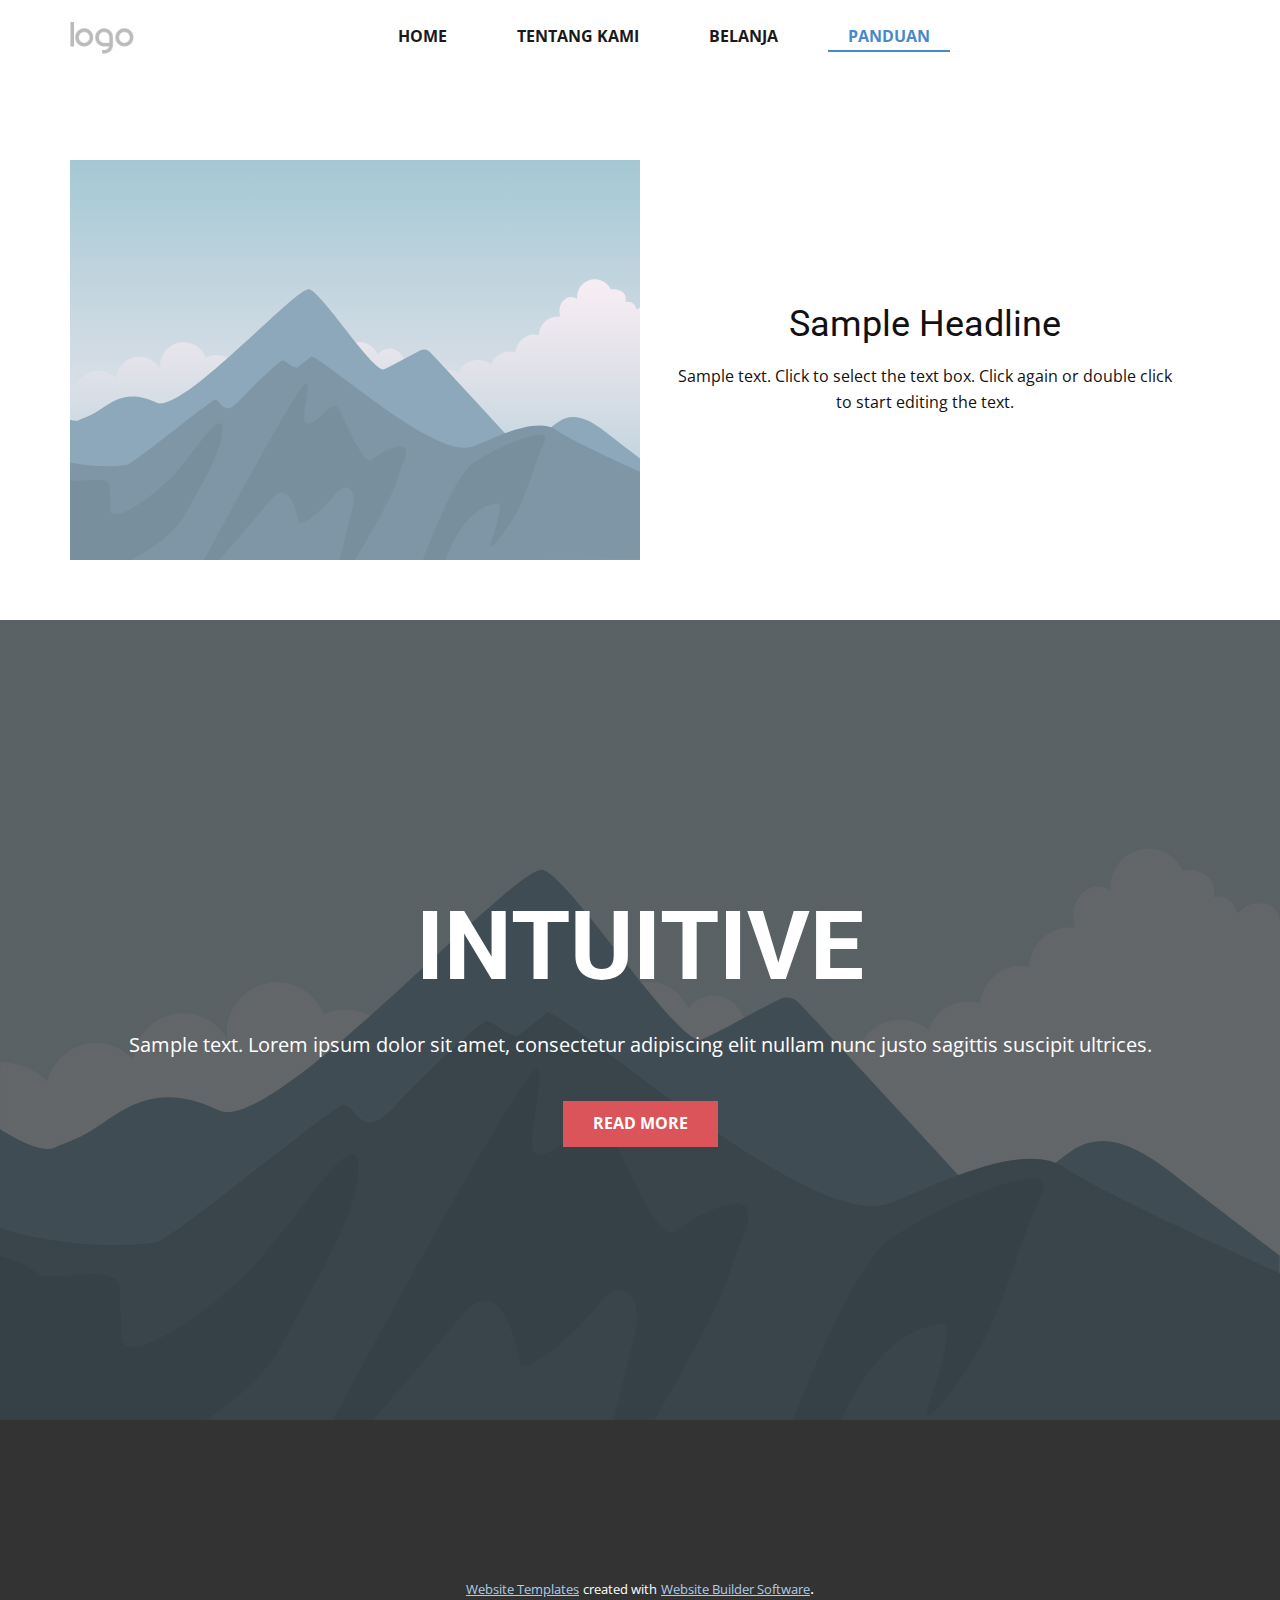
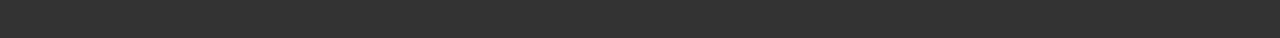
<file: PANDUAN.html>
<!DOCTYPE html>
<html style="font-size: 16px;">
  <head>
    <meta name="viewport" content="width=device-width, initial-scale=1.0">
    <meta charset="utf-8">
    <meta name="keywords" content="INTUITIVE">
    <meta name="description" content="">
    <meta name="page_type" content="np-template-header-footer-from-plugin">
    <title>PANDUAN</title>
    <link rel="stylesheet" href="nicepage.css" media="screen">
<link rel="stylesheet" href="PANDUAN.css" media="screen">
    <script class="u-script" type="text/javascript" src="jquery.js" defer=""></script>
    <script class="u-script" type="text/javascript" src="nicepage.js" defer=""></script>
    <meta name="generator" content="Nicepage 4.4.0, nicepage.com">
    <link id="u-theme-google-font" rel="stylesheet" href="https://fonts.googleapis.com/css?family=Roboto:100,100i,300,300i,400,400i,500,500i,700,700i,900,900i|Open+Sans:300,300i,400,400i,600,600i,700,700i,800,800i">
    
    
    
    <script type="application/ld+json">{
		"@context": "http://schema.org",
		"@type": "Organization",
		"name": "",
		"logo": "images/default-logo.png"
}</script>
    <meta name="theme-color" content="#478ac9">
    <meta property="og:title" content="PANDUAN">
    <meta property="og:type" content="website">
  </head>
  <body class="u-body u-xl-mode"><header class="u-clearfix u-header u-sticky u-sticky-e33a u-white u-header" id="sec-bfc9"><div class="u-clearfix u-sheet u-sheet-1">
        <a href="https://nicepage.com" class="u-image u-logo u-image-1">
          <img src="images/default-logo.png" class="u-logo-image u-logo-image-1">
        </a>
        <nav class="u-align-center u-menu u-menu-dropdown u-offcanvas u-menu-1">
          <div class="menu-collapse" style="font-size: 1rem; letter-spacing: 0px; font-weight: 700; text-transform: uppercase;">
            <a class="u-button-style u-custom-active-border-color u-custom-border u-custom-border-color u-custom-borders u-custom-hover-border-color u-custom-left-right-menu-spacing u-custom-padding-bottom u-custom-text-color u-custom-text-hover-color u-custom-top-bottom-menu-spacing u-nav-link u-text-active-palette-1-base u-text-hover-palette-2-base" href="#">
              <svg class="u-svg-link" viewBox="0 0 24 24"><use xmlns:xlink="http://www.w3.org/1999/xlink" xlink:href="#menu-hamburger"></use></svg>
              <svg class="u-svg-content" version="1.1" id="menu-hamburger" viewBox="0 0 16 16" x="0px" y="0px" xmlns:xlink="http://www.w3.org/1999/xlink" xmlns="http://www.w3.org/2000/svg"><g><rect y="1" width="16" height="2"></rect><rect y="7" width="16" height="2"></rect><rect y="13" width="16" height="2"></rect>
</g></svg>
            </a>
          </div>
          <div class="u-custom-menu u-nav-container">
            <ul class="u-nav u-spacing-30 u-unstyled u-nav-1"><li class="u-nav-item"><a class="u-border-2 u-border-active-palette-1-base u-border-hover-palette-1-base u-border-no-left u-border-no-right u-border-no-top u-button-style u-nav-link u-text-active-palette-1-base u-text-grey-90 u-text-hover-grey-90" href="HOME.html" style="padding: 6px 20px;">HOME</a>
</li><li class="u-nav-item"><a class="u-border-2 u-border-active-palette-1-base u-border-hover-palette-1-base u-border-no-left u-border-no-right u-border-no-top u-button-style u-nav-link u-text-active-palette-1-base u-text-grey-90 u-text-hover-grey-90" href="TENTANG-KAMI.html" style="padding: 6px 20px;">TENTANG KAMI</a>
</li><li class="u-nav-item"><a class="u-border-2 u-border-active-palette-1-base u-border-hover-palette-1-base u-border-no-left u-border-no-right u-border-no-top u-button-style u-nav-link u-text-active-palette-1-base u-text-grey-90 u-text-hover-grey-90" href="BELANJA.html" style="padding: 6px 20px;">BELANJA</a>
</li><li class="u-nav-item"><a class="u-border-2 u-border-active-palette-1-base u-border-hover-palette-1-base u-border-no-left u-border-no-right u-border-no-top u-button-style u-nav-link u-text-active-palette-1-base u-text-grey-90 u-text-hover-grey-90" href="PANDUAN.html" style="padding: 6px 20px;">PANDUAN</a>
</li></ul>
          </div>
          <div class="u-custom-menu u-nav-container-collapse">
            <div class="u-black u-container-style u-inner-container-layout u-opacity u-opacity-95 u-sidenav">
              <div class="u-inner-container-layout u-sidenav-overflow">
                <div class="u-menu-close"></div>
                <ul class="u-align-center u-nav u-popupmenu-items u-unstyled u-nav-2"><li class="u-nav-item"><a class="u-button-style u-nav-link" href="HOME.html" style="padding: 10px 64px;">HOME</a>
</li><li class="u-nav-item"><a class="u-button-style u-nav-link" href="TENTANG-KAMI.html" style="padding: 10px 64px;">TENTANG KAMI</a>
</li><li class="u-nav-item"><a class="u-button-style u-nav-link" href="BELANJA.html" style="padding: 10px 64px;">BELANJA</a>
</li><li class="u-nav-item"><a class="u-button-style u-nav-link" href="PANDUAN.html" style="padding: 10px 64px;">PANDUAN</a>
</li></ul>
              </div>
            </div>
            <div class="u-black u-menu-overlay u-opacity u-opacity-70"></div>
          </div>
        </nav>
      </div><style class="u-sticky-style" data-style-id="e33a">.u-sticky-fixed.u-sticky-e33a:before, .u-body.u-sticky-fixed .u-sticky-e33a:before {
borders: top right bottom left !important
}</style></header>
    <section class="u-clearfix u-section-1" id="sec-4750">
      <div class="u-clearfix u-sheet u-sheet-1">
        <div class="u-clearfix u-expanded-width u-layout-wrap u-layout-wrap-1">
          <div class="u-layout">
            <div class="u-layout-row">
              <div class="u-container-style u-image u-layout-cell u-size-30 u-image-1" data-image-width="400" data-image-height="265">
                <div class="u-container-layout u-valign-top u-container-layout-1"></div>
              </div>
              <div class="u-align-center u-container-style u-layout-cell u-size-30 u-layout-cell-2">
                <div class="u-container-layout u-valign-middle u-container-layout-2">
                  <h2 class="u-text u-text-default u-text-1">Sample Headline</h2>
                  <p class="u-text u-text-default u-text-2">Sample text. Click to select the text box. Click again or double click to start editing the text.</p>
                </div>
              </div>
            </div>
          </div>
        </div>
      </div>
    </section>
    <section class="u-align-center u-clearfix u-image u-shading u-section-2" src="" data-image-width="256" data-image-height="256" id="sec-950c">
      <div class="u-clearfix u-sheet u-valign-middle u-sheet-1">
        <h1 class="u-text u-text-default u-title u-text-1">INTUITIVE</h1>
        <p class="u-large-text u-text u-text-default u-text-variant u-text-2">Sample text. Lorem ipsum dolor sit amet, consectetur adipiscing elit nullam nunc justo sagittis suscipit ultrices.</p>
        <a href="#" class="u-btn u-button-style u-palette-2-base u-btn-1">Read More</a>
      </div>
    </section>
    
    
    <footer class="u-align-center u-clearfix u-footer u-grey-80 u-footer" id="sec-1b06"><div class="u-align-left u-clearfix u-sheet u-sheet-1"></div></footer>
    <section class="u-backlink u-clearfix u-grey-80">
      <a class="u-link" href="https://nicepage.com/website-templates" target="_blank">
        <span>Website Templates</span>
      </a>
      <p class="u-text">
        <span>created with</span>
      </p>
      <a class="u-link" href="" target="_blank">
        <span>Website Builder Software</span>
      </a>. 
    </section>
  </body>
</html>
</file>
